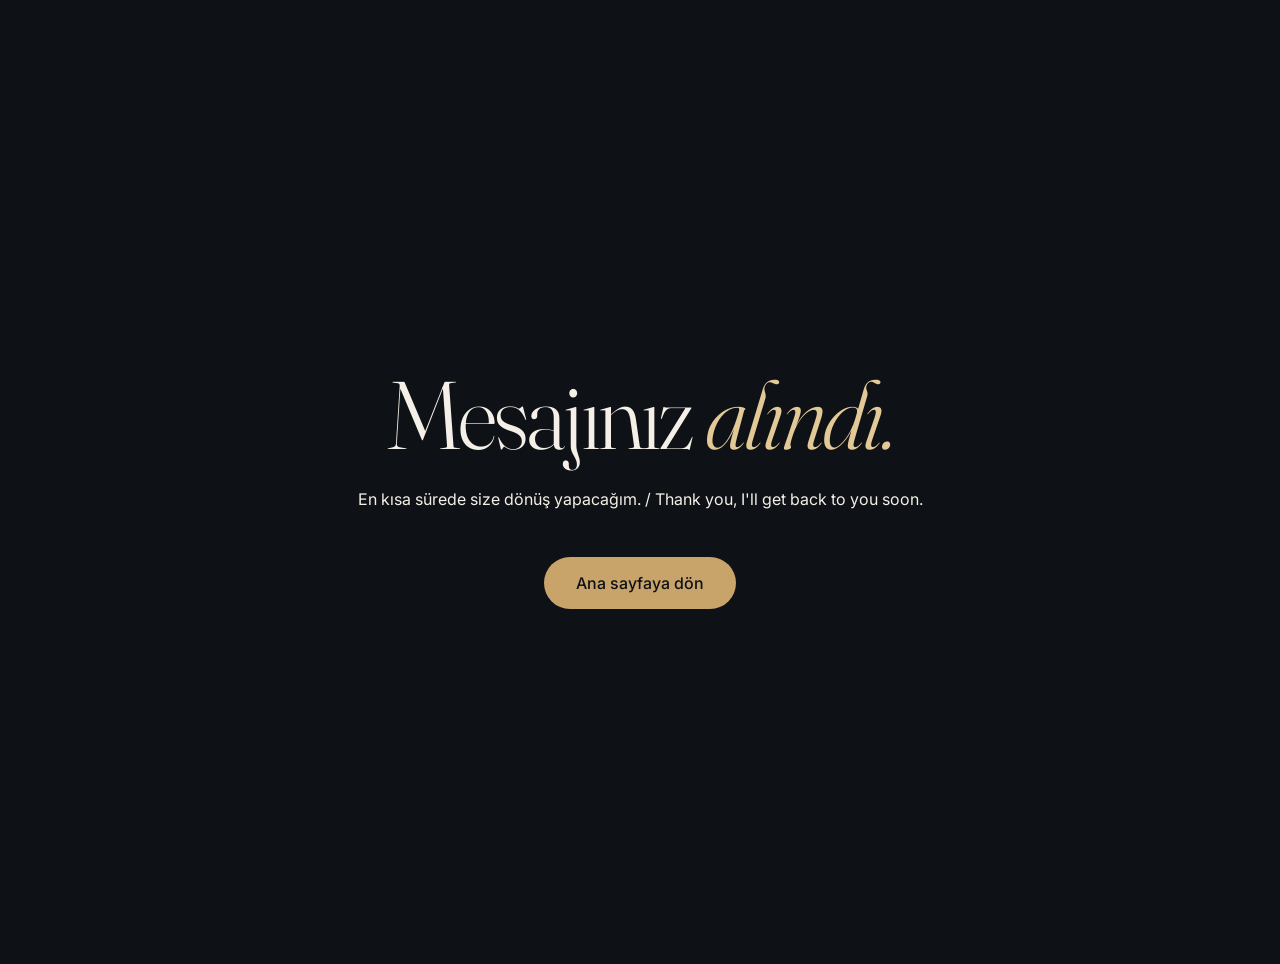
<file: tesekkurler.html>
<!DOCTYPE html>
<html lang="tr">
<head>
  <meta charset="UTF-8" />
  <meta name="viewport" content="width=device-width, initial-scale=1.0" />
  <title>Teşekkürler — Mehmet Akgül</title>
  <link href="https://fonts.googleapis.com/css2?family=Fraunces:ital,opsz,wght@0,9..144,300;1,9..144,300&family=Inter:wght@400;500&display=swap" rel="stylesheet" />
  <style>
    body { margin: 0; min-height: 100vh; display: grid; place-items: center; background: #0e1116; color: #f4efe7; font-family: Inter, sans-serif; text-align: center; padding: 2rem; }
    h1 { font-family: Fraunces, serif; font-weight: 300; font-size: clamp(2.5rem, 8vw, 6rem); margin: 0 0 1rem; letter-spacing: -0.03em; }
    em { color: #e3c995; }
    a { display: inline-block; margin-top: 2rem; color: #0e1116; background: #c8a46a; padding: 1rem 2rem; border-radius: 999px; text-decoration: none; font-weight: 500; }
  </style>
</head>
<body>
  <div>
    <h1>Mesajınız <em>alındı.</em></h1>
    <p>En kısa sürede size dönüş yapacağım. / Thank you, I'll get back to you soon.</p>
    <a href="/">Ana sayfaya dön</a>
  </div>
</body>
</html>
</file>
